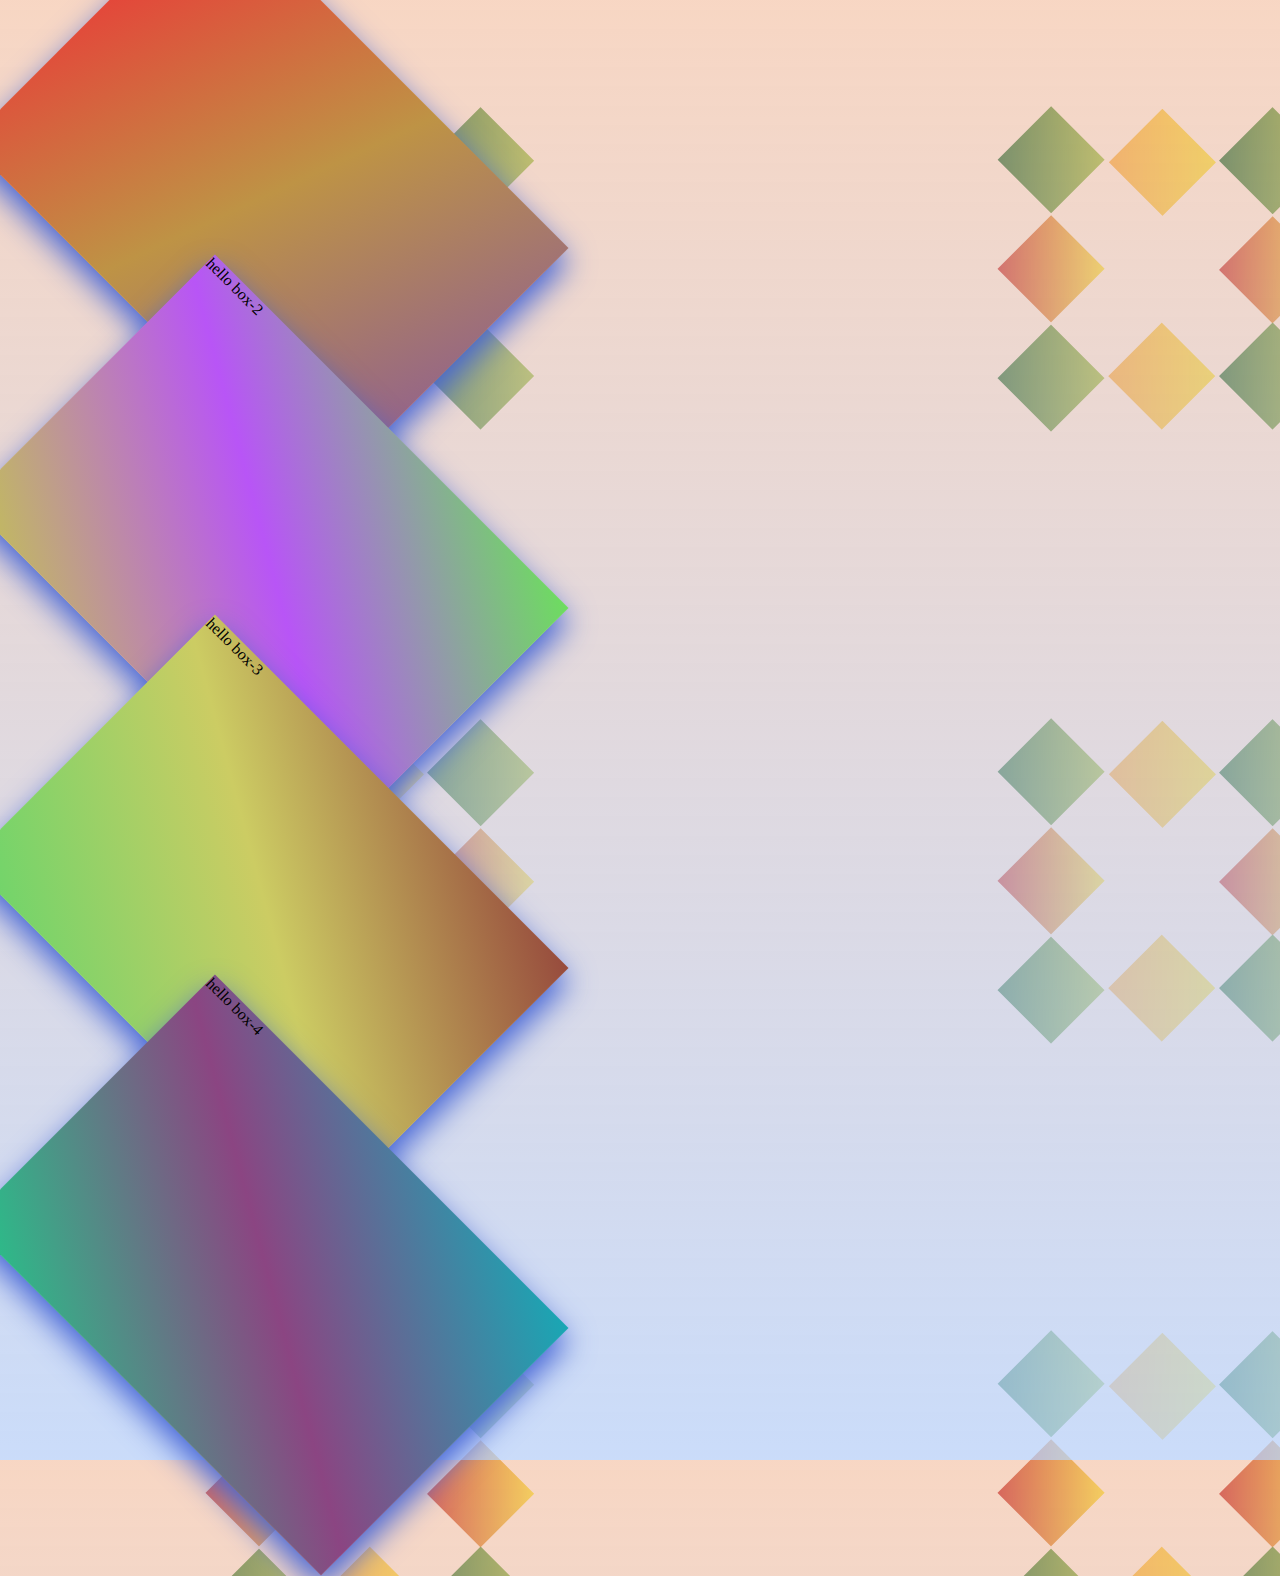
<file: index.html>
<!DOCTYPE html>
<html lang="en">
<head>
    <meta charset="UTF-8">
    <meta name="viewport" content="width=device-width, initial-scale=1.0">
    <link rel="stylesheet" href=".style.css">
    <link href="https://cdn.jsdelivr.net/npm/bootstrap@5.3.2/dist/css/bootstrap.min.css" rel="stylesheet" integrity="sha384-T3c6CoIi6uLrA9TneNEoa7RxnatzjcDSCmG1MXxSR1GAsXEV/Dwwykc2MPK8M2HN" crossorigin="anonymous">
    <title> gradien box  box-1</title>
</head>
<body>
    <div class="container ">
        <div class="row">
            <div class=" box  box-1 col-md-4">hello   box-1</div>
            <div class=" box  box-2 col-md-4">hello  box-2</div>
            <div class=" box  box-3 col-md-4">hello  box-3</div>
            <div class="box  box-4 col-md-4"> hello box-4</div>
        </div>
        <!-- <div class="box box  box-1-1"></div>
        <div class=" box  box-1 box  box-1-2">hello box  box-1-2</div>
        <div class="box box  box-1-3">hello box  box-1-3</div> -->

    </div>


    <script src="https://cdn.jsdelivr.net/npm/bootstrap@5.3.2/dist/js/bootstrap.bundle.min.js" integrity="sha384-C6RzsynM9kWDrMNeT87bh95OGNyZPhcTNXj1NW7RuBCsyN/o0jlpcV8Qyq46cDfL" crossorigin="anonymous"></script>
</body>
</html>
</file>
<file: .style.css>
body{
    background-image: linear-gradient(rgba(240, 174, 136, 0.5),rgba(189, 211, 248, 0.8)),url(img/border-imges.png);
}

.box{
    width: 500px;
    height: 350px;
    border: 1px solid;
    margin: 10px;
    box-shadow: 10px 10px 30px rgb(68, 100, 214);
    border: none;
    transform:rotate( 45deg);
    animation-duration:10s;
    animation-name: auto;
    
   
}
 .box:hover{
    box-shadow: 10px 10px 30px rgb(0, 249, 0);
 }
    


.container{
    margin-top: 20px;


}
.box-1{
    background-image: linear-gradient(110deg, rgb(235, 56, 56), rgb(190, 147, 69), rgb(144, 96, 144));
}
.box-2{
    background-image: linear-gradient(30deg, rgb(194, 191, 88), rgb(184, 85, 246), rgb(109, 221, 95));
}
.box-3{
    background-image: linear-gradient( 30deg, rgb(107, 213, 107), rgb(204, 204, 99), rgb(151, 75, 61));
}
.box-4{
    background-image: linear-gradient( 30deg, rgb(38, 195, 137), rgb(139, 69, 130), rgb(25, 167, 180));
}
</file>
